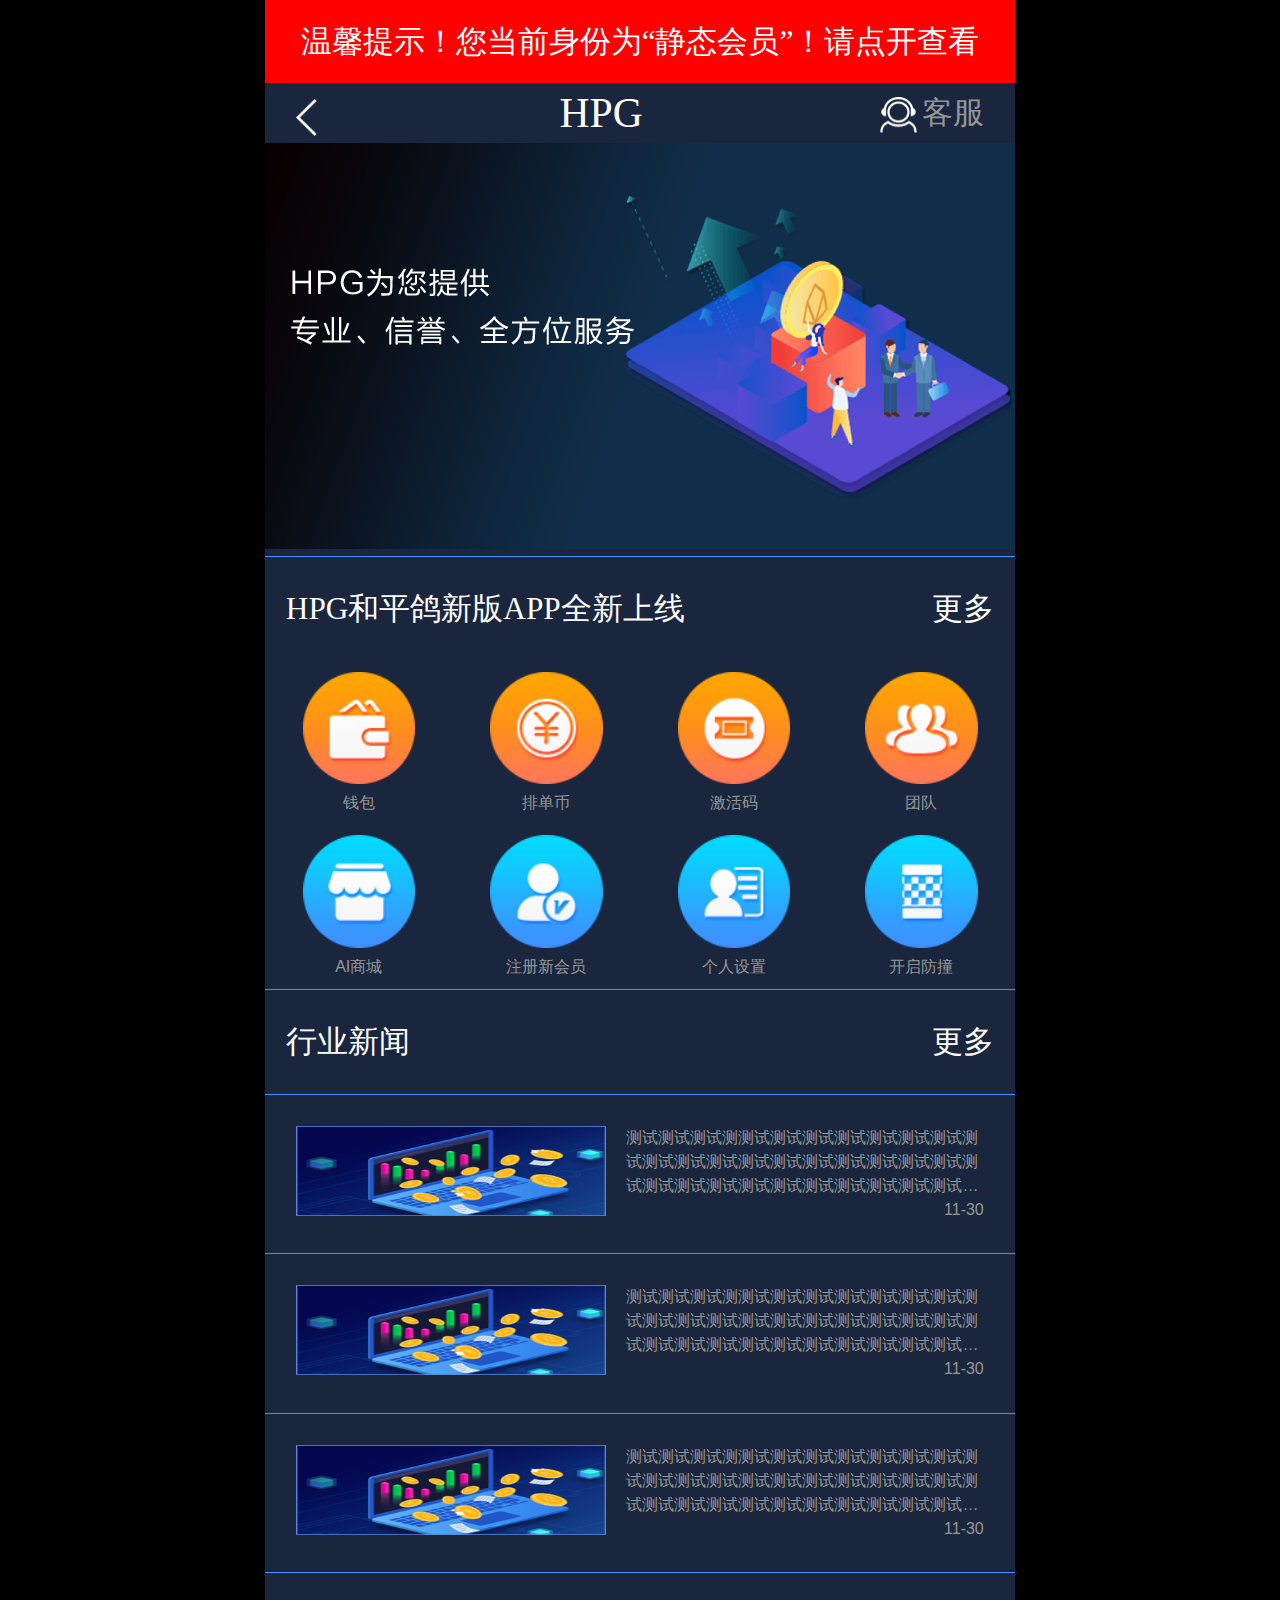
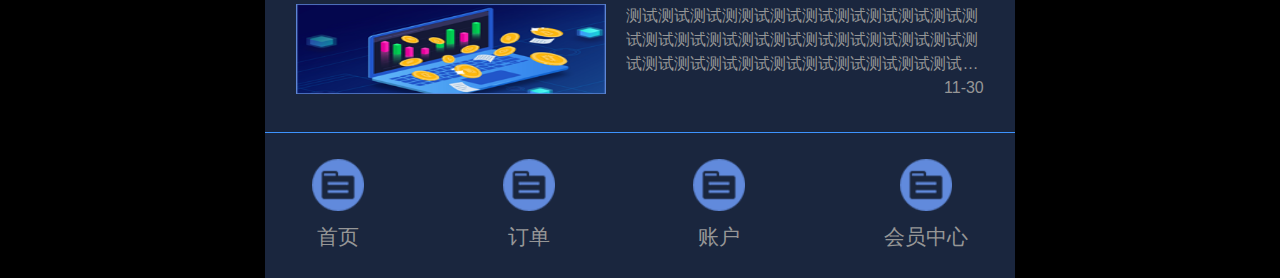
<file: index.html>
<!DOCTYPE html>
<html lang="en">

<head>
    <meta charset="UTF-8">
    <meta name="viewport" content="width=device-width, initial-scale=1.0, maximum-scale=1.0, user-scalable=no;">
    <link rel="stylesheet" href="./css/base.css">
    <link rel="stylesheet" href="./css/index.css">
    <title>首页</title>
</head>

<body>
    <!-- 静态会员提示 -->
    <div class="top-tip text">
        <span>温馨提示！您当前身份为“静态会员”！请点开查看</span>
    </div>
    <!-- 点击静态会员弹出的内容 -->
    <div class="page-header">
        <div class="left back-page" onClick="javascript :history.back(-1);"><img src="./images/back.png" alt=""></div>
        <span>HPG</span>
        <div class="right"><a href="http://111.557908.com/Home/Myuser/kf.html"><img src="./images/server.png" alt="">客服</a></div>
    </div>
    <!-- 	<div class="model model-container">
		<div class="model-body">
			<div class="model-title">
			<span></span>
			<span></span>
			<i class="iconfont">关闭</i>
		</div>
		<div class="model-content">
			<div class="form">
			<div class="form-item">
				<img src="./images/yqr.png" alt="" class="form-icon">
				<input type="text" placeholder="请输入您的邀请人">	
			</div>
			<div class="form-item">
				<img src="./images/agent.png" alt="" class="form-icon">
				<input type="text" placeholder="请输入您的姓名">	
			</div>
			<div class="form-item">
				<img src="./images/count.png" alt="" class="form-icon">
				<input type="text" placeholder="请输入您的登录账号">	
			</div>
			<div class="form-item">
				<img src="./images/pwd.png" alt="" class="form-icon">
				<input type="password" placeholder="请输入6-20位登录密码">	
			</div>
			<div class="form-item">
				<img src="./images/phone.png" alt="" class="form-icon">
				<input type="text" placeholder="请输入您的手机号码">
				<span class="send-msg">发送验证</span>	
			</div>
			<div class="form-item">
				<img src="./images/safe.png" alt="" class="form-icon">
				<input type="text" placeholder="请输入您的验证码">	
			</div>
		</div>
		</div>
		<div class="model-foot"></div>
		</div>
	</div> -->
    <div class="model model-container-bg"></div>
    <div class="model-body" id="tip">
        <div class="model-title">
            <span>温馨提示</span>
           <i class="iconfont close-model">关闭</i>
        </div>
        <div class="model-content">
            <p>自注册之日起，90天没有分享新商家的将成为静态商家，40%的收益进入积分商城；所以在90天内，无论是那一天分享了1个新商家，都可以累计延长30天认证商家身份；如果分享了2个直推商家，都可以累计延长60天认证商家身份；分享了三个直推商家将永久成为认证商家。（简单说：分享一个商家增加至120天不静态，分享两个商家150天不静态，分享够三个永久不静态）。</p>
        </div>
        <div class="model-foot"></div>
    </div>
    <div class="banner">
        <a href="">
            <img src="./images/banner.png" alt="">
        </a>
    </div>
    <div class="panel">
        <div class="header">
            <div class="left">
                <i></i>
                <span>HPG和平鸽新版APP全新上线</span>
            </div>
            <div class="right">
                <span>更多</span>
                <i></i>
            </div>
        </div>
    </div>
    <div class="btn-nav">
        <a class="btn-nav-item" href="./qb.html">
            <img src="./images/btn_1.png" alt="" class="icon">
            <span>钱包</span>
        </a>
        <a class="btn-nav-item" href="">
            <img src="./images/btn_2.png" alt="" class="icon">
            <span>排单币</span>
        </a>
        <a class="btn-nav-item" href="">
            <img src="./images/btn_3.png" alt="" class="icon">
            <span>激活码</span>
        </a>
        <a class="btn-nav-item" href="./team.html">
            <img src="./images/btn_4.png" alt="" class="icon">
            <span>团队</span>
        </a>
    </div>
    <div class="btn-nav">
        <a class="btn-nav-item" href="">
            <img src="./images/btn_5.png" alt="" class="icon">
            <span>AI商城</span>
        </a>
        <a class="btn-nav-item" href="./regist.html">
            <img src="./images/btn_6.png" alt="" class="icon">
            <span>注册新会员</span>
        </a>
        <a class="btn-nav-item" href="./zl2.html">
            <img src="./images/btn_7.png" alt="" class="icon">
            <span>个人设置</span>
        </a>
        <a class="btn-nav-item" href="">
            <img src="./images/btn_8.png" alt="" class="icon">
            <span>开启防撞</span>
        </a>
    </div>
    <div class="panel">
        <div class="header">
            <div class="left">
                <i></i>
                <span>行业新闻</span>
            </div>
            <div class="right">
                <span>更多</span>
                <i></i>
            </div>
        </div>
    </div>
    <div class="news-list">
        <div class="news br-top">
            <a href="#">
                <img src="./images/product.png" alt="">
                <div class="right">
                    <div class="content">测试测试测试测测试测试测试测试测试测试测试测试测试测试测试测试测试测试测试测试测试测试测试测试测试测试测试测试测试测试测试测试测试测试测试测试测试测试测试测试测试测试测试测试测试测试测试测试测试测试测试测试测试测试测试测试测试测试测试测试测试测试测试测试测试测试测试测试测试测试测试测试测试测试测试测试测试测试测试测试测试测试测试测试测试测试测试测试测试测试测试测试测试测试测试测试测试测试测试测试测试测试测试测试试测试测试测试测试测试测试</div>
                    <div class="time">11-30</div>
                </div>
            </a>
        </div>
        <div class="news br-top">
            <a href="#">
                <img src="./images/product.png" alt="">
                <div class="right">
                    <div class="content">测试测试测试测测试测试测试测试测试测试测试测试测试测试测试测试测试测试测试测试测试测试测试测试测试测试测试测试测试测试测试测试测试测试测试测试测试测试测试测试测试测试测试测试测试测试测试测试测试测试测试测试测试测试测试测试测试测试测试测试测试测试测试测试测试测试测试测试测试测试测试测试测试测试测试测试测试测试测试测试测试测试测试测试测试测试测试测试测试测试测试测试测试测试测试测试测试测试测试测试测试测试测试测试试测试测试测试测试测试测试</div>
                    <div class="time">11-30</div>
                </div>
            </a>
        </div>
        <div class="news br-top">
            <a href="#">
                <img src="./images/product.png" alt="">
                <div class="right">
                    <div class="content">测试测试测试测测试测试测试测试测试测试测试测试测试测试测试测试测试测试测试测试测试测试测试测试测试测试测试测试测试测试测试测试测试测试测试测试测试测试测试测试测试测试测试测试测试测试测试测试测试测试测试测试测试测试测试测试测试测试测试测试测试测试测试测试测试测试测试测试测试测试测试测试测试测试测试测试测试测试测试测试测试测试测试测试测试测试测试测试测试测试测试测试测试测试测试测试测试测试测试测试测试测试测试测试试测试测试测试测试测试测试</div>
                    <div class="time">11-30</div>
                </div>
            </a>
        </div>
        <div class="news br-top">
            <a href="#">
                <img src="./images/product.png" alt="">
                <div class="right">
                    <div class="content">测试测试测试测测试测试测试测试测试测试测试测试测试测试测试测试测试测试测试测试测试测试测试测试测试测试测试测试测试测试测试测试测试测试测试测试测试测试测试测试测试测试测试测试测试测试测试测试测试测试测试测试测试测试测试测试测试测试测试测试测试测试测试测试测试测试测试测试测试测试测试测试测试测试测试测试测试测试测试测试测试测试测试测试测试测试测试测试测试测试测试测试测试测试测试测试测试测试测试测试测试测试测试测试试测试测试测试测试测试测试</div>
                    <div class="time">11-30</div>
                </div>
            </a>
        </div>
    </div>
    <div class="navigation-tab">
        <a class="navigation-tab-item" href="./index.html">
            <img src="./images/order_1.png" alt="" class="icon">
            <span>首页</span>
        </a>
        <a class="navigation-tab-item" href="./order.html">
            <img src="./images/order_1.png" alt="" class="icon">
            <span>订单</span>
        </a>
        <a class="navigation-tab-item" href="./account.html">
            <img src="./images/order_1.png" alt="" class="icon">
            <span>账户</span>
        </a>
        <a class="navigation-tab-item" href="./qb.html">
            <img src="./images/order_1.png" alt="" class="icon">
            <span>会员中心</span>
        </a>
    </div>
    <!-- pc端网站转成手机端 http://www.thinkphp.cn/extend/499.html-->
</body>
<script src="./js/jquery.min.js"></script>
<script src="./js/rem.js"></script>
<!-- <script src="./js/redirect.js"></script> -->
<script src="./js/base.js"></script>

</html>
</file>
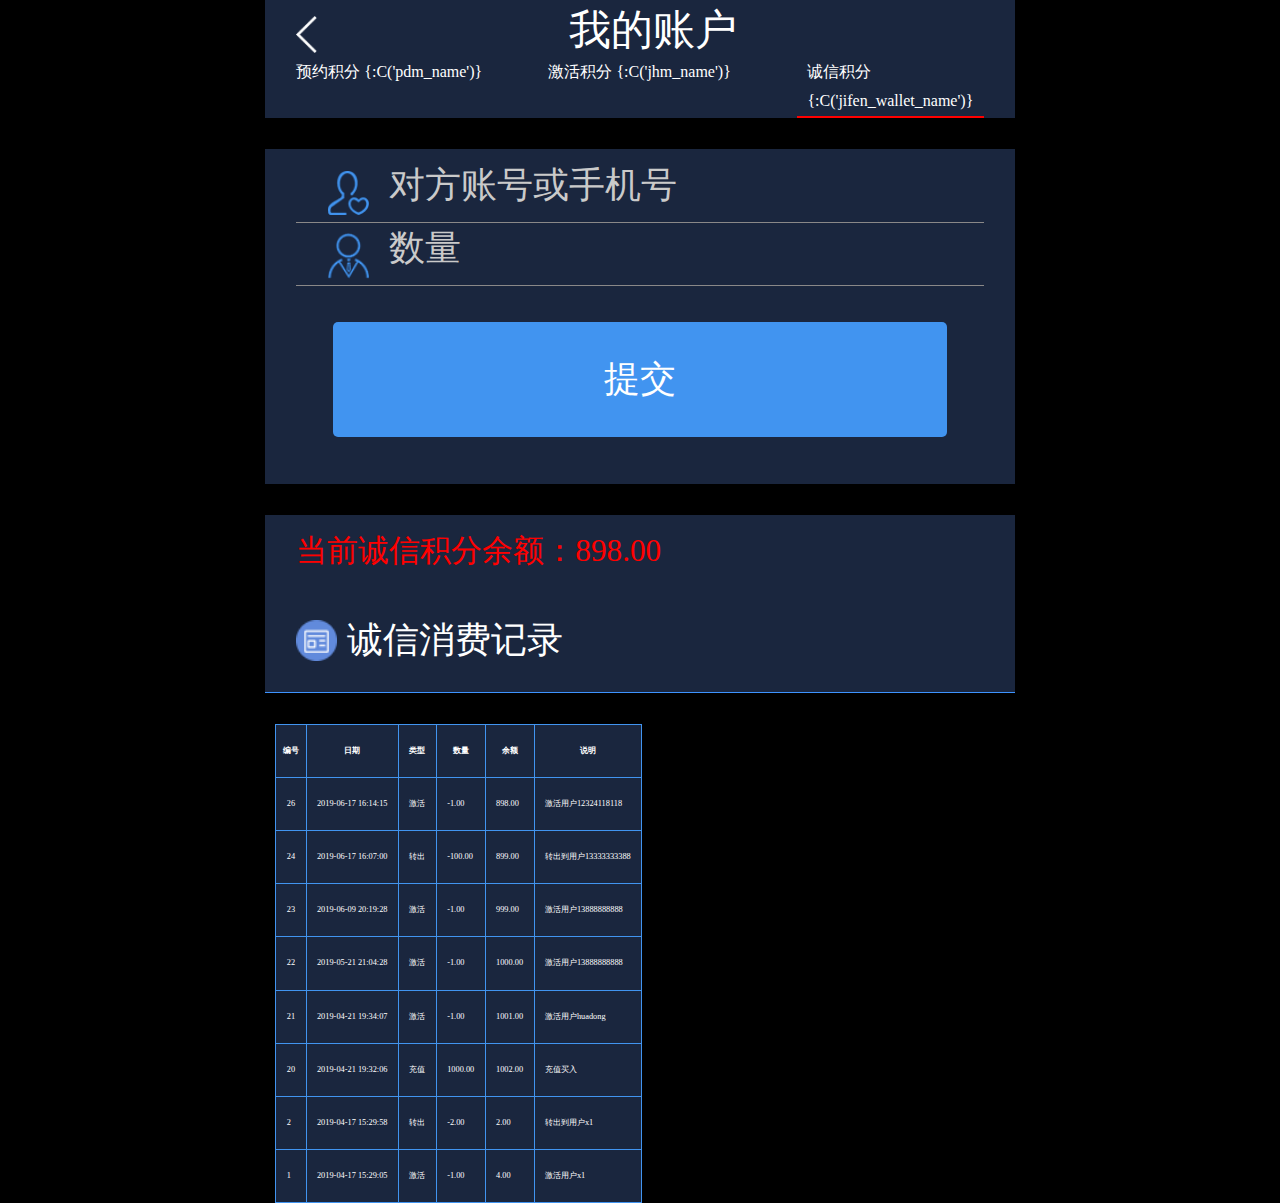
<file: account.html>
<!DOCTYPE html>
<html lang="en">

<head>
    <meta charset="UTF-8">
    <title>订单</title>
    <link rel="stylesheet" href="./css/base.css">
    <meta name="viewport" content="width=device-width,initial-scale=1,maximum-scale=1.0,user-scalable=no,viewport-fit=cover">
</head>

<body style="font-size: 16px;">
    <div class="page-header">
        <div class="left back-page" onclick="javascript :history.back(-1);"><img src="./images/back.png" alt=""></div>
        <span>我的账户</span>
    </div>
    <div class="page-tab">
        <div class="item">
            <span>预约积分</span>
            <span>{:C('pdm_name')}</span>
        </div>
        <div class="item">
            <span>激活积分</span>
            <span>{:C('jhm_name')}</span>
        </div>
        <div class="item active">
            <span>诚信积分</span>
            <span>{:C('jifen_wallet_name')}</span>
        </div>
    </div>
    <div class="page-list">
        <div class="page-item">
            <div class="form">
                <div class="form-item">
                    <img src="./images/yqr.png" alt="" class="form-icon">
                    <input type="text" placeholder="对方账号或手机号">
                </div>
                <div class="form-item">
                    <img src="./images/agent.png" alt="" class="form-icon">
                    <input type="text" placeholder="数量">
                </div>
                <div class="block-button">提交</div>
            </div>
            <div class="page-info">
                <div class="page-tab-title">当前预约积分余额：898.00</div>
                <div class="panel-title">
                    <div class="left">
                        <i class="icon recommend"></i>
                        <span>预约积分消费记录</span>
                    </div>
                </div>
            </div>
            <table class="table">
                <tbody>
                    <tr>
                        <th>编号</th>
                        <th>日期</th>
                        <th>类型</th>
                        <th>数量</th>
                        <th>余额</th>
                        <th>说明</th>
                    </tr>
                    <tr>
                        <td>26</td>
                        <td>2019-06-17 16:14:15</td>
                        <td>
                            激活 </td>
                        <td>-1.00</td>
                        <td>898.00</td>
                        <td>激活用户12324118118</td>
                    </tr>
                    <tr>
                        <td>24</td>
                        <td>2019-06-17 16:07:00</td>
                        <td>
                            转出 </td>
                        <td>-100.00</td>
                        <td>899.00</td>
                        <td>转出到用户13333333388</td>
                    </tr>
                    <tr>
                        <td>23</td>
                        <td>2019-06-09 20:19:28</td>
                        <td>
                            激活 </td>
                        <td>-1.00</td>
                        <td>999.00</td>
                        <td>激活用户13888888888</td>
                    </tr>
                    <tr>
                        <td>22</td>
                        <td>2019-05-21 21:04:28</td>
                        <td>
                            激活 </td>
                        <td>-1.00</td>
                        <td>1000.00</td>
                        <td>激活用户13888888888</td>
                    </tr>
                    <tr>
                        <td>21</td>
                        <td>2019-04-21 19:34:07</td>
                        <td>
                            激活 </td>
                        <td>-1.00</td>
                        <td>1001.00</td>
                        <td>激活用户huadong</td>
                    </tr>
                    <tr>
                        <td>20</td>
                        <td>2019-04-21 19:32:06</td>
                        <td>
                            充值 </td>
                        <td>1000.00</td>
                        <td>1002.00</td>
                        <td>充值买入</td>
                    </tr>
                    <tr>
                        <td>2</td>
                        <td>2019-04-17 15:29:58</td>
                        <td>
                            转出 </td>
                        <td>-2.00</td>
                        <td>2.00</td>
                        <td>转出到用户x1</td>
                    </tr>
                    <tr>
                        <td>1</td>
                        <td>2019-04-17 15:29:05</td>
                        <td>
                            激活 </td>
                        <td>-1.00</td>
                        <td>4.00</td>
                        <td>激活用户x1</td>
                    </tr>
                </tbody>
            </table>
        </div>
        <div class="page-item">
            <div class="form">
                <div class="form-item">
                    <img src="./images/yqr.png" alt="" class="form-icon">
                    <input type="text" placeholder="对方账号或手机号">
                </div>
                <div class="form-item">
                    <img src="./images/agent.png" alt="" class="form-icon">
                    <input type="text" placeholder="数量">
                </div>
                <div class="block-button">提交</div>
            </div>
            <div class="page-info">
                <div class="page-tab-title">当前激活积分余额：898.00</div>
                <div class="panel-title">
                    <div class="left">
                        <i class="icon recommend"></i>
                        <span>激活积分消费记录</span>
                    </div>
                </div>
            </div>
            <table class="table">
                <tbody>
                    <tr>
                        <th>编号</th>
                        <th>日期</th>
                        <th>类型</th>
                        <th>数量</th>
                        <th>余额</th>
                        <th>说明</th>
                    </tr>
                    <tr>
                        <td>26</td>
                        <td>2019-06-17 16:14:15</td>
                        <td>
                            激活 </td>
                        <td>-1.00</td>
                        <td>898.00</td>
                        <td>激活用户12324118118</td>
                    </tr>
                    <tr>
                        <td>24</td>
                        <td>2019-06-17 16:07:00</td>
                        <td>
                            转出 </td>
                        <td>-100.00</td>
                        <td>899.00</td>
                        <td>转出到用户13333333388</td>
                    </tr>
                    <tr>
                        <td>23</td>
                        <td>2019-06-09 20:19:28</td>
                        <td>
                            激活 </td>
                        <td>-1.00</td>
                        <td>999.00</td>
                        <td>激活用户13888888888</td>
                    </tr>
                    <tr>
                        <td>22</td>
                        <td>2019-05-21 21:04:28</td>
                        <td>
                            激活 </td>
                        <td>-1.00</td>
                        <td>1000.00</td>
                        <td>激活用户13888888888</td>
                    </tr>
                    <tr>
                        <td>21</td>
                        <td>2019-04-21 19:34:07</td>
                        <td>
                            激活 </td>
                        <td>-1.00</td>
                        <td>1001.00</td>
                        <td>激活用户huadong</td>
                    </tr>
                    <tr>
                        <td>20</td>
                        <td>2019-04-21 19:32:06</td>
                        <td>
                            充值 </td>
                        <td>1000.00</td>
                        <td>1002.00</td>
                        <td>充值买入</td>
                    </tr>
                    <tr>
                        <td>2</td>
                        <td>2019-04-17 15:29:58</td>
                        <td>
                            转出 </td>
                        <td>-2.00</td>
                        <td>2.00</td>
                        <td>转出到用户x1</td>
                    </tr>
                    <tr>
                        <td>1</td>
                        <td>2019-04-17 15:29:05</td>
                        <td>
                            激活 </td>
                        <td>-1.00</td>
                        <td>4.00</td>
                        <td>激活用户x1</td>
                    </tr>
                </tbody>
            </table>
        </div>
        <div class="page-item active">
            <div class="form">
                <div class="form-item">
                    <img src="./images/yqr.png" alt="" class="form-icon">
                    <input type="text" placeholder="对方账号或手机号">
                </div>
                <div class="form-item">
                    <img src="./images/agent.png" alt="" class="form-icon">
                    <input type="text" placeholder="数量">
                </div>
                <div class="block-button">提交</div>
            </div>
            <div class="page-info">
                <div class="page-tab-title">当前诚信积分余额：898.00</div>
                <div class="panel-title">
                    <div class="left">
                        <i class="icon recommend"></i>
                        <span>诚信消费记录</span>
                    </div>
                </div>
            </div>
            <table class="table">
                <tbody>
                    <tr>
                        <th>编号</th>
                        <th>日期</th>
                        <th>类型</th>
                        <th>数量</th>
                        <th>余额</th>
                        <th>说明</th>
                    </tr>
                    <tr>
                        <td>26</td>
                        <td>2019-06-17 16:14:15</td>
                        <td>
                            激活 </td>
                        <td>-1.00</td>
                        <td>898.00</td>
                        <td>激活用户12324118118</td>
                    </tr>
                    <tr>
                        <td>24</td>
                        <td>2019-06-17 16:07:00</td>
                        <td>
                            转出 </td>
                        <td>-100.00</td>
                        <td>899.00</td>
                        <td>转出到用户13333333388</td>
                    </tr>
                    <tr>
                        <td>23</td>
                        <td>2019-06-09 20:19:28</td>
                        <td>
                            激活 </td>
                        <td>-1.00</td>
                        <td>999.00</td>
                        <td>激活用户13888888888</td>
                    </tr>
                    <tr>
                        <td>22</td>
                        <td>2019-05-21 21:04:28</td>
                        <td>
                            激活 </td>
                        <td>-1.00</td>
                        <td>1000.00</td>
                        <td>激活用户13888888888</td>
                    </tr>
                    <tr>
                        <td>21</td>
                        <td>2019-04-21 19:34:07</td>
                        <td>
                            激活 </td>
                        <td>-1.00</td>
                        <td>1001.00</td>
                        <td>激活用户huadong</td>
                    </tr>
                    <tr>
                        <td>20</td>
                        <td>2019-04-21 19:32:06</td>
                        <td>
                            充值 </td>
                        <td>1000.00</td>
                        <td>1002.00</td>
                        <td>充值买入</td>
                    </tr>
                    <tr>
                        <td>2</td>
                        <td>2019-04-17 15:29:58</td>
                        <td>
                            转出 </td>
                        <td>-2.00</td>
                        <td>2.00</td>
                        <td>转出到用户x1</td>
                    </tr>
                    <tr>
                        <td>1</td>
                        <td>2019-04-17 15:29:05</td>
                        <td>
                            激活 </td>
                        <td>-1.00</td>
                        <td>4.00</td>
                        <td>激活用户x1</td>
                    </tr>
                </tbody>
            </table>
        </div>
    </div>
    <script src="./js/jquery.min.js"></script>
    <script src="./js/base.js"></script>
    <script src="./js/rem.js"></script>
</body>

</html>
</file>
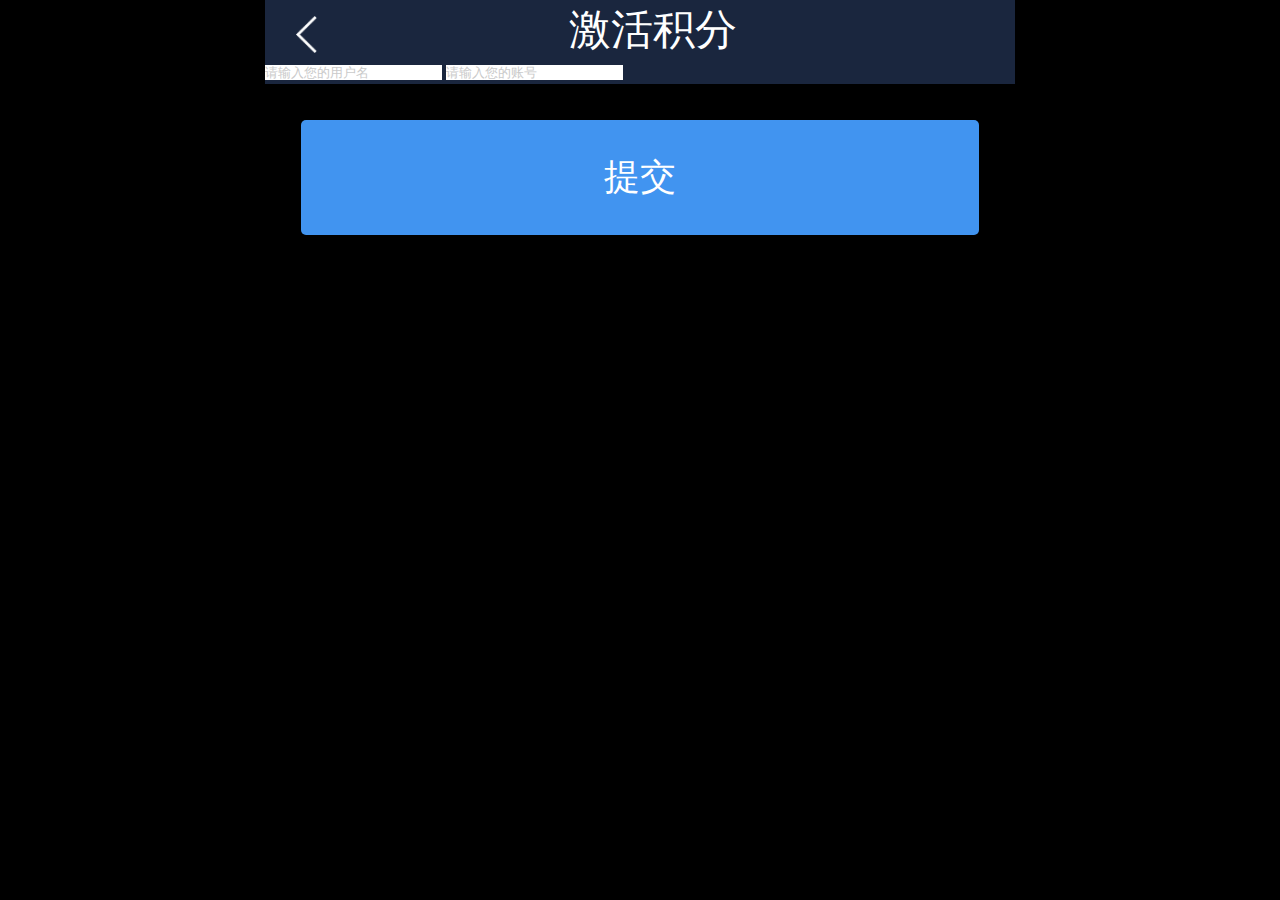
<file: active.html>
<!DOCTYPE html>
<html lang="en">
<head>
	<meta charset="UTF-8">
	<title>激活积分</title>
	<link rel="stylesheet" href="./css/base.css">
</head>
<body>
	<div class="page-header">
		<div class="left back-page" onClick="javascript :history.back(-1);"><img src="./images/back.png" alt=""></div>
		<span>激活积分</span>
	</div>
	<div class="active from">
		<input type="text" placeholder="请输入您的用户名">
		<input type="text" placeholder="请输入您的账号">
	</div>
	<div class="block-button">提交</div>
	<script src="./js/rem.js"></script>
</body>
</html>
</file>
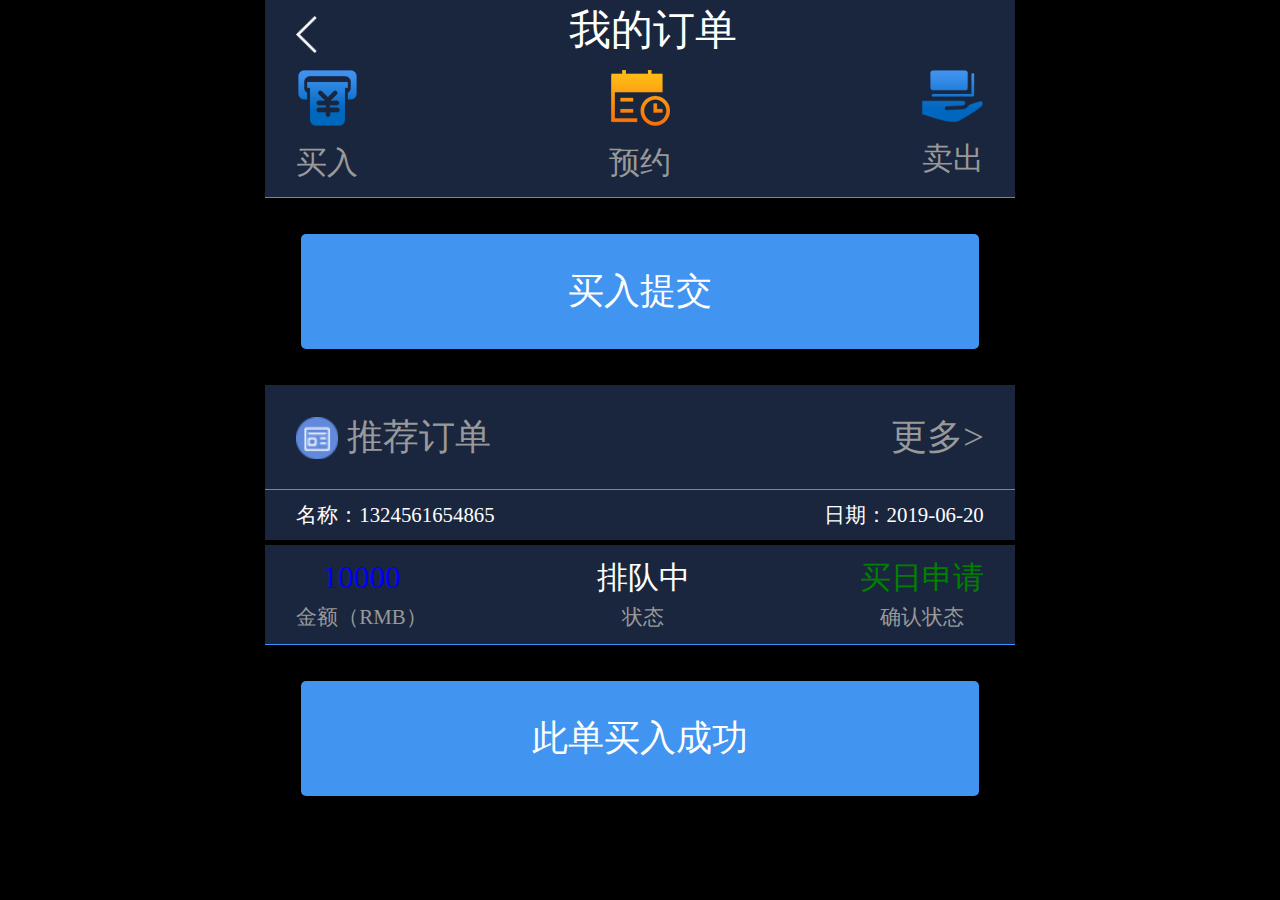
<file: order.html>
<!DOCTYPE html>
<html lang="en">

<head>
    <meta charset="UTF-8">
    <title>订单</title>
    <link rel="stylesheet" href="./css/base.css">
</head>

<body>
    <div class="page-header">
        <div class="left back-page" onClick="javascript :history.back(-1);"><img src="./images/back.png" alt=""></div>
        <span>我的订单</span>
    </div>
    <div class="button-tab">
        <div class="item buy">
            <img src="./images/btn_10.png" alt="">
            <p>买入</p>
        </div>
        <div class="item subscribe">
            <img src="./images/btn_11.png" alt="">
            <p>预约</p>
        </div>
        <div class="item sell">
            <img src="./images/btn_12.png" alt="">
            <p>卖出</p>
        </div>
    </div>
    <div class="block-button">买入提交</div>
    <!-- 买入订单展开 -->
    <div class="model model-container-bg"></div>
     <div class="model-body" id="buy-order">
        <div class="model-title">
            <span>买入红酒</span>
            <i class="iconfont close-model" class="">关闭</i>
        </div>
        <div class="model-content">
            <div class="order-content">
                <div class="options goods">
                    <input type="number" id="buyin_num" placeholder="金额"><span class="wine"></span>X<span class="winnum">0</span>
                    <img class="goods-img" src="./images/spread_link.png" alt="">
                </div>
                <div class="des">
                    <p>金额必须是1000的整数倍</p>
                    <p>您当前的排单下限是 5000 元，上限是 5000元。</p>
                    <p>排单每1000元消耗1个手续费，您当前拥有手续费数量：85.00。</p>
                </div>
            </div>
            <div class="model-foot">
                <div class="inline-button">提交</div>
                <div class="inline-button">取消</div>
            </div>
        </div>
    </div>
            </div>
        </div>
    </div>
    <!-- 预约订单展开 -->
    <div class="model-body" id="subscribe-order">
        <div class="model-title">
            <span>温馨提示</span>
            <i class="iconfont close-model">关闭</i>
        </div>
        <div class="model-content">
            <div class="order-status">
                <span>是否开启自动预约排单：</span>
                <input type="text">
            </div>
            <p>开启后每隔指定天数系统会自动为您排单，请确保账户中的手续费充足。</p>
            <div class="order-options">
                <select name="" id="">
                    <option value="5">5天一单</option>
                    <option value="6">6天一单</option>
                    <option value="7">7天一单</opion>
                </select>
                <input type="text">
                <div class="btn-inline">修改</div>
                
            </div>
            <div class="simple-table">
                    <div class="table-header">
                        <div>预约日期</div>
                        <div>预约金额</div>
                        <div>状态</div>
                    </div>
                    <div class="table-line">
                        <div>2019-06-10</div>
                        <div>5000</div>
                        <div>已成功挂单</div>
                    </div>
                    <div class="table-line">
                        <div>2019-06-10</div>
                        <div>5000</div>
                        <div>等待执行</div>
                    </div>
                    <div class="table-line">
                        <div>2019-06-10</div>
                        <div>5000</div>
                        <div>等待执行</div>
                    </div>
                </div>
        </div>
        <div class="model-foot">
            <div class="inline-button">关闭</div>
        </div>
    </div>
    <!-- 卖出订单展开 -->
    <div class="model-body" id="sell-order">
        <div class="model-title">
            <span>卖出红酒</span>
            <i class="iconfont close-model">关闭</i>
        </div>
        <div class="model-content">
            <p>银行卡：</p>
            <select name="bankcard" id="bankcard">
                <option name="bankcard" value="12324334343433433">北京银行(12324334343433433)</option>
            </select>
            <p>提现账户：</p>
            <select name="selltype" id="selltype">
                <option name="selltype" value="0">本息账户</option>
                <option name="selltype" value="1">奖励账户</option>
            </select>
            <input type="text" placeholder="最多可提现金额878510.00元">
        </div>
        <div class="model-foot">
            <div class="inline-button">提交</div>
            <div class="inline-button">取消</div>
        </div>
    </div>
    <div class="panel-title">
        <div class="left">
            <i class="icon recommend"></i>
            <span>推荐订单</span>
        </div>
        <div class="right">
            <span>更多></span>
        </div>
    </div>
    <div class="info-card">
        <div class="info-line small">
            <span class="left">名称：1324561654865</span>
            <span class="left">日期：2019-06-20</span>
        </div>
    </div>
    <div class="button-tab text">
        <div class="item">
            <p class="p1">10000</p>
            <p class="small">金额（RMB）</p>
        </div>
        <div class="item">
            <p class="p2">排队中</p>
            <p class="small">状态</p>
        </div>
        <div class="item">
            <p class="p3">买日申请</p>
            <p class="small">确认状态</p>
        </div>
    </div>
    <div class="block-button">此单买入成功</div>
    <script src="./js/jquery.min.js"></script>
    <script src="./js/rem.js"></script>
    <script src="./js/base.js"></script>
</body>

</html>
</file>
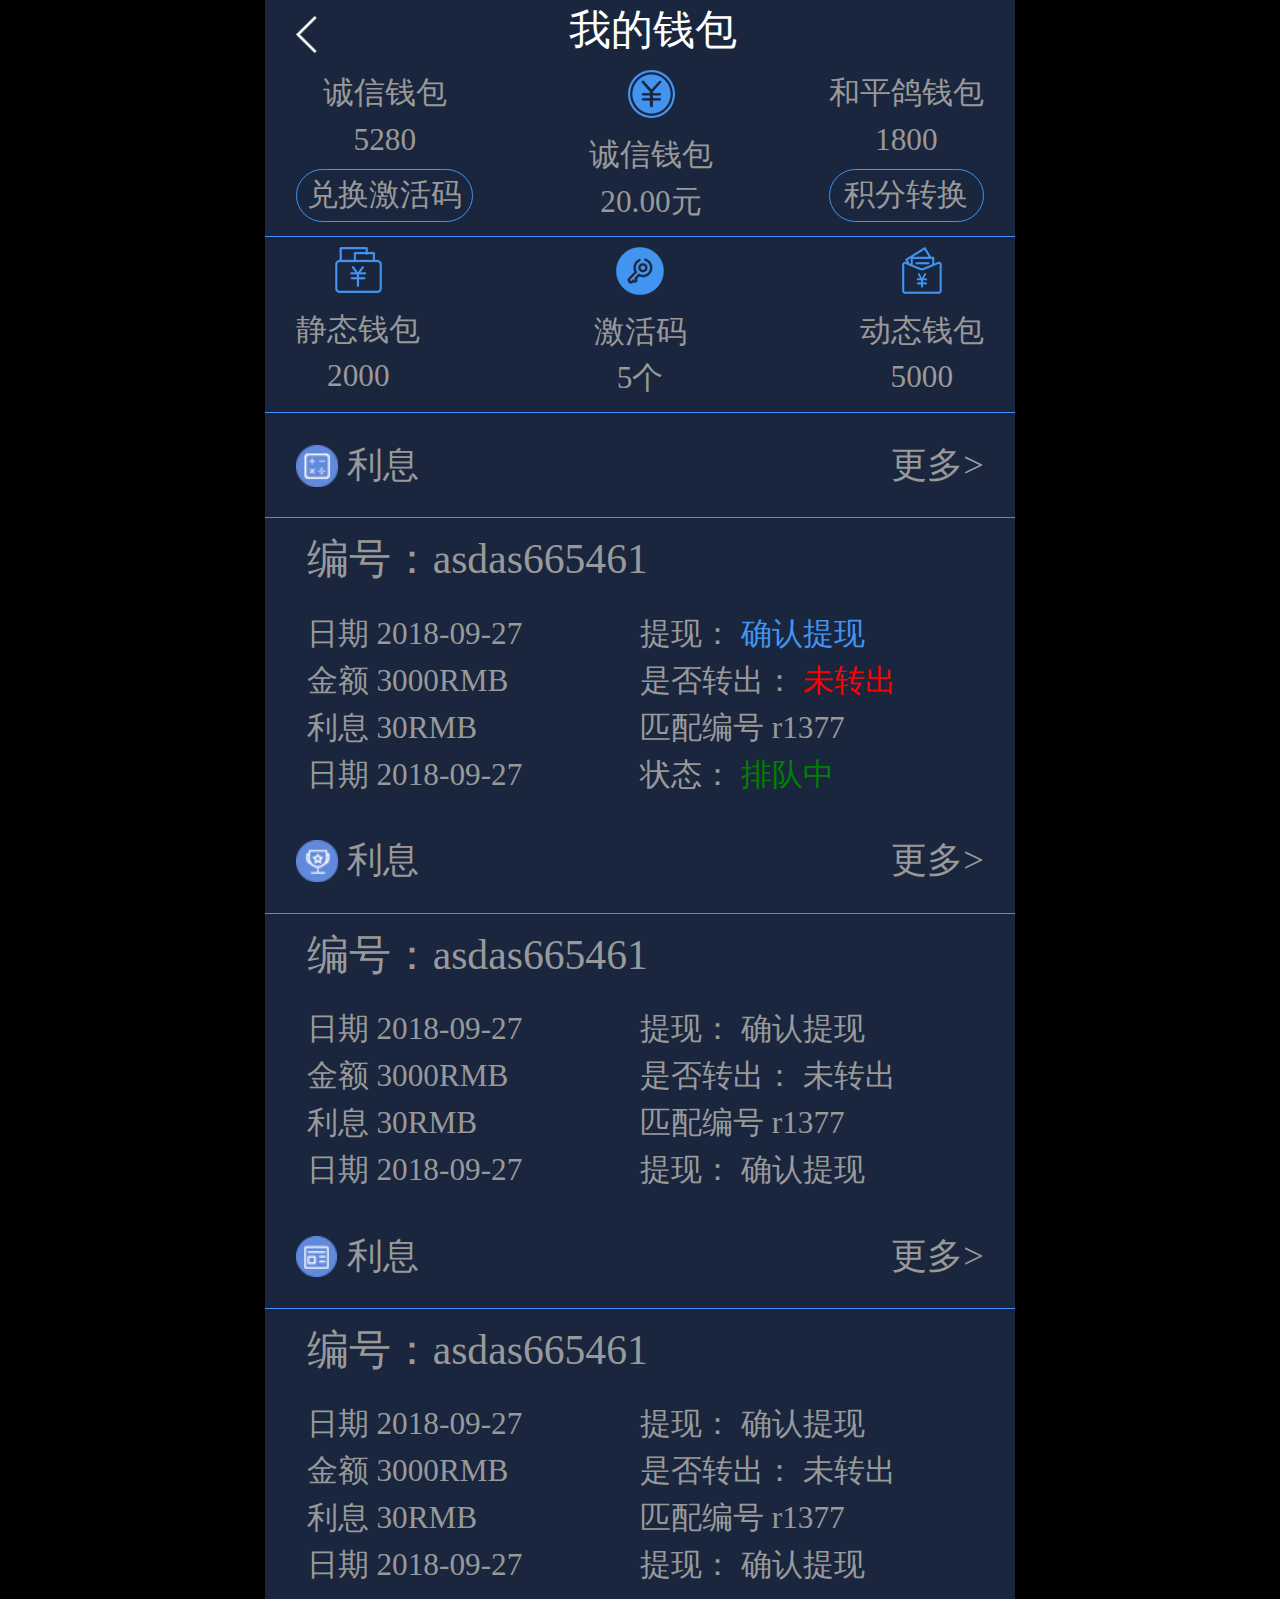
<file: qb.html>
<!DOCTYPE html>
<html lang="en">
<head>
	<meta charset="UTF-8">
	<title>钱包</title>
	<link rel="stylesheet" href="./css/base.css">
</head>
<body>
	<div class="page-header">
		<div class="left back-page" onClick="javascript :history.back(-1);"><img src="./images/back.png" alt=""></div>
		<span>我的钱包</span>
	</div>
	<div class="button-tab">
		<div class="item">
			<p>诚信钱包</p>
			<p>5280</p>
			<div class="border-button">兑换激活码</div>
		</div>
		<div class="item">
			<img src="./images/money.png" alt="">
			<p>诚信钱包</p>
			<p>20.00元</p>
		</div>
		<div class="item">
			<p>和平鸽钱包</p>
			<p>1800</p>
			<div class="border-button">积分转换</div>
		</div>
	</div>
	<div class="button-tab">
		<div class="item">
			<img src="./images/package_2.png" alt="">
			<p>静态钱包</p>
			<p>2000</p>
		</div>
		<div class="item">
			<img src="./images/key.png" alt="">
			<p>激活码</p>
			<p>5个</p>
		</div>
		<div class="item">
			<img src="./images/package.png" alt="">
			<p>动态钱包</p>
			<p>5000</p>
		</div>
	</div>
	<div class="panel">
		<div class="panel-title">
			<div class="left">
				<i class="icon interest"></i>
				<span>利息</span>
			</div>
			<div class="right">
				<span>更多></span>
			</div>
		</div>
		<div class="panel-body">
			<div class="panel-body-title">编号：asdas665461</div>
			<div class="panel-inner">
				<div class="panel-inner-l">
					<span>日期</span>
					<span class="panel-span-r">2018-09-27</span>
				</div>
				<div class="panel-inner-r">
					<span>提现：</span>
					<span class="panel-span-r txt-blue">确认提现</span>
				</div>
			</div>
			<div class="panel-inner">
				<div class="panel-inner-l">
					<span>金额</span>
					<span class="panel-span-r">3000RMB</span>
				</div>
				<div class="panel-inner-r">
					<span>是否转出：</span>
					<span class="panel-span-r txt-red">未转出</span>
				</div>
			</div>
			<div class="panel-inner">
				<div class="panel-inner-l">
					<span>利息</span>
					<span class="panel-span-r">30RMB</span>
				</div>
				<div class="panel-inner-r">
					<span>匹配编号</span>
					<span class="panel-span-r">r1377</span>
				</div>
			</div>
			<div class="panel-inner">
				<div class="panel-inner-l">
					<span>日期</span>
					<span class="panel-span-r">2018-09-27</span>
				</div>
				<div class="panel-inner-r">
					<span>状态：</span>
					<span class="panel-span-r txt-green">排队中</span>
				</div>
			</div>
		</div>
	</div>

	<div class="panel">
		<div class="panel-title">
			<div class="left">
				<i class="icon reward"></i>
				<span>利息</span>
			</div>
			<div class="right">
				<span>更多></span>
			</div>
		</div>
		<div class="panel-body">
			<div class="panel-body-title">编号：asdas665461</div>
			<div class="panel-inner">
				<div class="panel-inner-l">
					<span>日期</span>
					<span class="panel-span-r">2018-09-27</span>
				</div>
				<div class="panel-inner-r">
					<span>提现：</span>
					<span class="panel-span-r">确认提现</span>
				</div>
			</div>
			<div class="panel-inner">
				<div class="panel-inner-l">
					<span>金额</span>
					<span class="panel-span-r">3000RMB</span>
				</div>
				<div class="panel-inner-r">
					<span>是否转出：</span>
					<span class="panel-span-r">未转出</span>
				</div>
			</div>
			<div class="panel-inner">
				<div class="panel-inner-l">
					<span>利息</span>
					<span class="panel-span-r">30RMB</span>
				</div>
				<div class="panel-inner-r">
					<span>匹配编号</span>
					<span class="panel-span-r">r1377</span>
				</div>
			</div>
			<div class="panel-inner">
				<div class="panel-inner-l">
					<span>日期</span>
					<span class="panel-span-r">2018-09-27</span>
				</div>
				<div class="panel-inner-r">
					<span>提现：</span>
					<span class="panel-span-r">确认提现</span>
				</div>
			</div>
		</div>
	</div>

	<div class="panel">
		<div class="panel-title">
			<div class="left">
				<i class="icon recommend"></i>
				<span>利息</span>
			</div>
			<div class="right">
				<span>更多></span>
			</div>
		</div>
		<div class="panel-body">
			<div class="panel-body-title">编号：asdas665461</div>
			<div class="panel-inner">
				<div class="panel-inner-l">
					<span>日期</span>
					<span class="panel-span-r">2018-09-27</span>
				</div>
				<div class="panel-inner-r">
					<span>提现：</span>
					<span class="panel-span-r">确认提现</span>
				</div>
			</div>
			<div class="panel-inner">
				<div class="panel-inner-l">
					<span>金额</span>
					<span class="panel-span-r">3000RMB</span>
				</div>
				<div class="panel-inner-r">
					<span>是否转出：</span>
					<span class="panel-span-r">未转出</span>
				</div>
			</div>
			<div class="panel-inner">
				<div class="panel-inner-l">
					<span>利息</span>
					<span class="panel-span-r">30RMB</span>
				</div>
				<div class="panel-inner-r">
					<span>匹配编号</span>
					<span class="panel-span-r">r1377</span>
				</div>
			</div>
			<div class="panel-inner">
				<div class="panel-inner-l">
					<span>日期</span>
					<span class="panel-span-r">2018-09-27</span>
				</div>
				<div class="panel-inner-r">
					<span>提现：</span>
					<span class="panel-span-r">确认提现</span>
				</div>
			</div>
		</div>
	</div>
	<script src="./js/rem.js"></script>
</body>
</html>
</file>
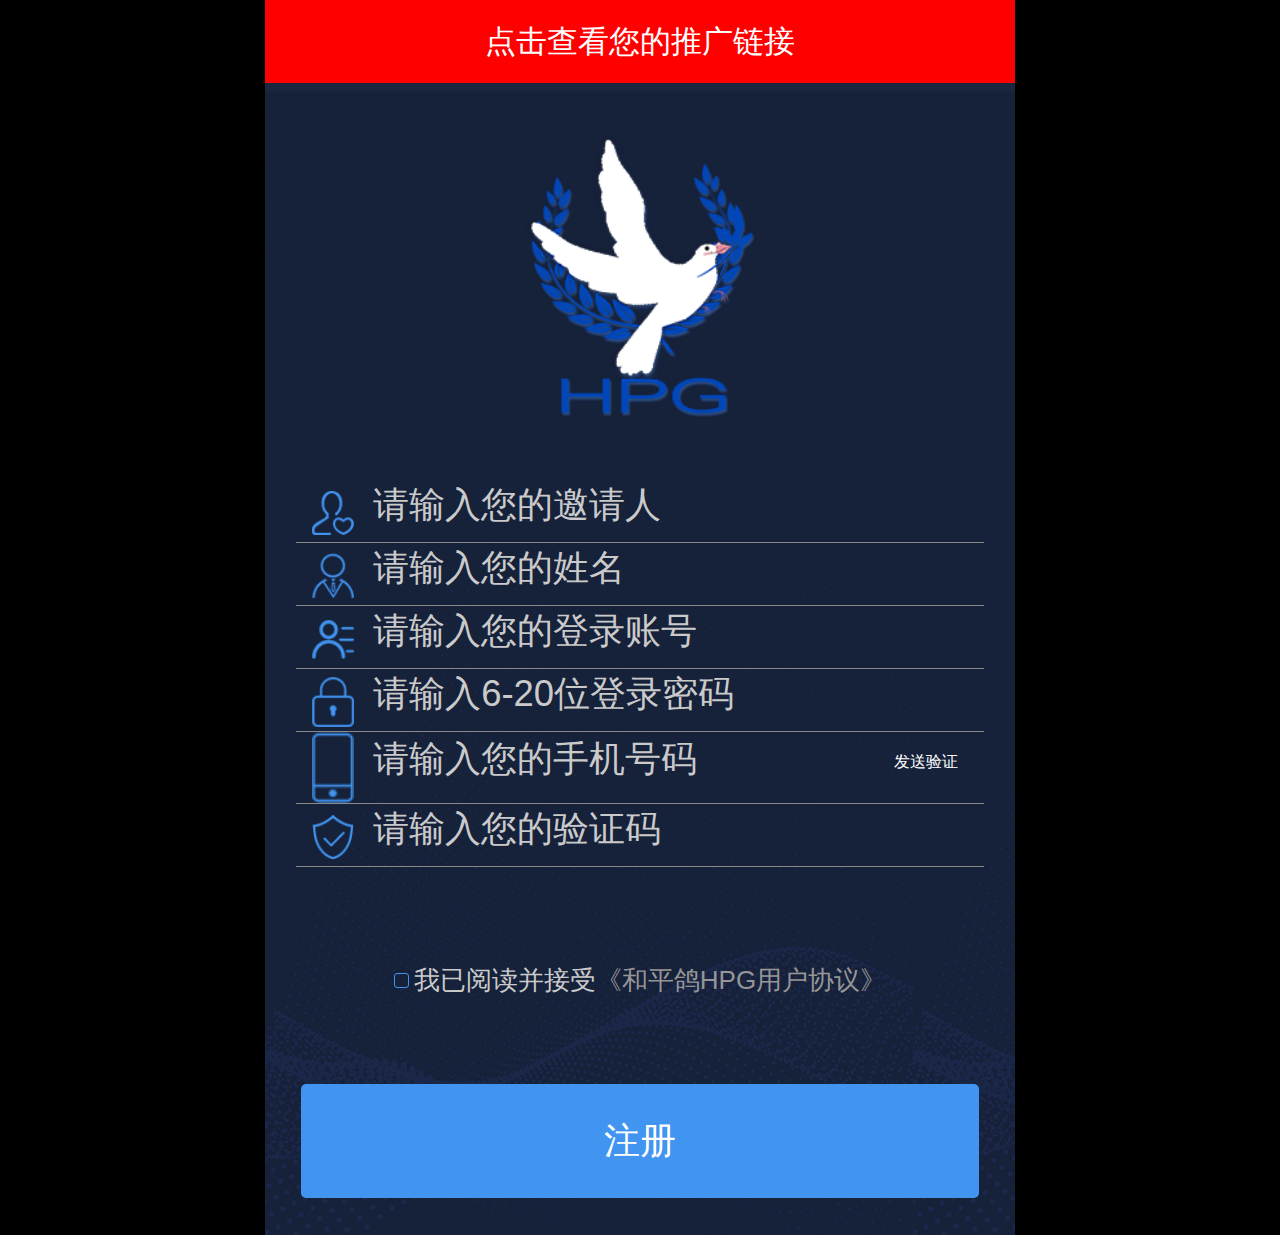
<file: regist.html>
<!DOCTYPE html>
<html lang="en">
<head>
	<meta charset="UTF-8">
	<meta name="viewport" content="width=device-width, initial-scale=1.0, maximum-scale=1.0, user-scalable=no;">
	<link rel="stylesheet" href="./css/base.css">
	<link rel="stylesheet" href="./css/index.css">
	<title>注册</title>
</head>
<body>
	<!-- 添加一个推广二维码 -->
	<div class="top-tip spread_link">
		<span>点击查看您的推广链接</span>
	</div>
	<!-- 添加弹窗 -->
	<div class="model model-container-bg"></div>
    <div class="model-body" id="spread-link">
        <div class="model-content">
           <img class="spread-link-img" src="./images/spread_link.png" alt="">
        </div>
    </div>
	<div class="main register">
		<img src="./images/logo.png" alt="" class="logo">
		<div class="form">
			<div class="form-item">
				<img src="./images/yqr.png" alt="" class="form-icon">
				<input type="text" placeholder="请输入您的邀请人">	
			</div>
			<div class="form-item">
				<img src="./images/agent.png" alt="" class="form-icon">
				<input type="text" placeholder="请输入您的姓名">	
			</div>
			<div class="form-item">
				<img src="./images/count.png" alt="" class="form-icon">
				<input type="text" placeholder="请输入您的登录账号">	
			</div>
			<div class="form-item">
				<img src="./images/pwd.png" alt="" class="form-icon">
				<input type="password" placeholder="请输入6-20位登录密码">	
			</div>
			<div class="form-item">
				<img src="./images/phone.png" alt="" class="form-icon">
				<input type="text" placeholder="请输入您的手机号码">
				<span class="send-msg">发送验证</span>	
			</div>
			<div class="form-item">
				<img src="./images/safe.png" alt="" class="form-icon">
				<input type="text" placeholder="请输入您的验证码">	
			</div>
		</div>
		<div class="agreement">
			<p><label><input type="checkbox" />我已阅读并接受  <a href="">《和平鸽HPG用户协议》</a></label></p>
		</div>
		<div class="block-button">注册</div>
	</div>
	<script src="./js/jquery.min.js"></script>
<script src="./js/rem.js"></script>
<script src="./js/base.js"></script>
</body>
</html>
</file>
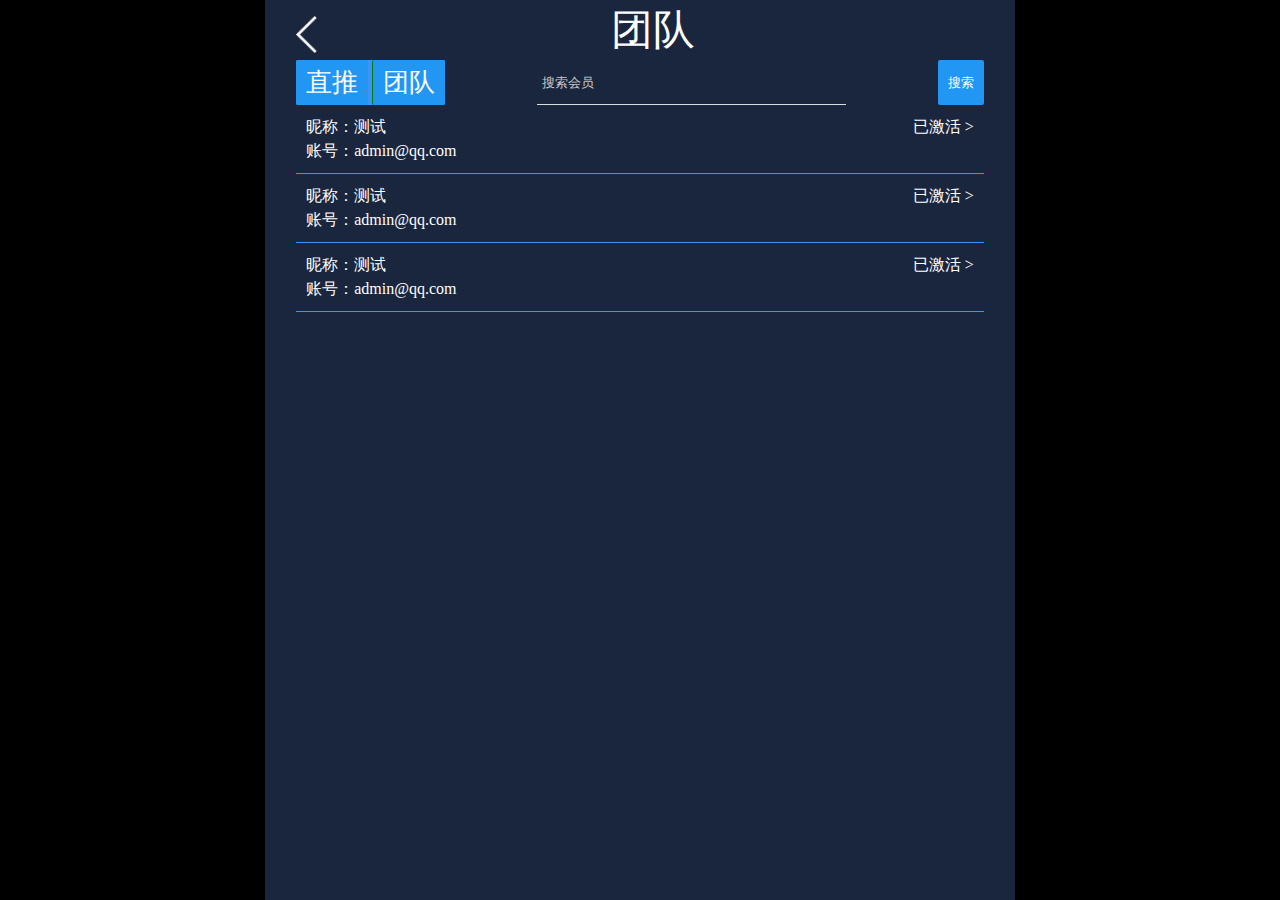
<file: team.html>
<!DOCTYPE html>
<html lang="en">

<head>
    <meta charset="UTF-8">
    <title>团队</title>
    <link rel="stylesheet" href="./css/base.css">
</head>

<body>
    <div class="container">
         <div class="page-header">
        <div class="left back-page" onClick="javascript :history.back(-1);"><img src="./images/back.png" alt=""></div>
        <span>团队</span>
    </div>
    <div class="table-header">
        <div class="search-box">
            <div class="btn-group">
                <button>直推</button>
                <button>团队</button>
            </div>
            <input type="text" placeholder="搜索会员">
            <button class="search btn-inline">搜索</button>
        </div>
        <div class="data-list">
            <div class="data-item">
                <div class="data-item-main">
                    <div class="left">
                        <div class="user-name">昵称：测试</div>
                        <div class="account">账号：admin@qq.com</div>
                    </div>
                    <div class="right">
                        <span>已激活</span>
                        <span class="more">></span>
                    </div>
                </div>
                <div class="data-item-other">
                    <div class="info-card">
                        <div class="info-line">
                            <span class="left">手机号</span>
                            <span class="left">131654651654</span>
                        </div>
                        <div class="info-line">
                            <span class="left">推荐人</span>
                            <span class="left">111@qq.com</span>
                        </div>
                        <div class="info-line">
                            <span class="left">注册时间</span>
                            <span class="left">已激活（2018-11-30）</span>
                        </div>
                        <div class="info-line">
                            <span class="left">管理</span>
                            <div class="data-item-btn-group">
                                <button class="btn-inline">登录管理</button>
                                <button class="btn-inline">激活</button>
                            </div>
                        </div>
                    </div>
                </div>
            </div>
             <div class="data-item">
                <div class="data-item-main">
                    <div class="left">
                        <div class="user-name">昵称：测试</div>
                        <div class="account">账号：admin@qq.com</div>
                    </div>
                    <div class="right">
                        <span>已激活</span>
                        <span class="more">></span>
                    </div>
                </div>
                <div class="data-item-other">
                    <div class="info-card">
                        <div class="info-line">
                            <span class="left">手机号</span>
                            <span class="left">131654651654</span>
                        </div>
                        <div class="info-line">
                            <span class="left">推荐人</span>
                            <span class="left">111@qq.com</span>
                        </div>
                        <div class="info-line">
                            <span class="left">注册时间</span>
                            <span class="left">已激活（2018-11-30）</span>
                        </div>
                        <div class="info-line">
                            <span class="left">管理</span>
                            <div class="data-item-btn-group">
                                 <button class="btn-inline">登录管理</button>
                                <button class="btn-inline">激活</button>
                            </div>
                        </div>
                    </div>
                </div>
            </div>
             <div class="data-item">
                <div class="data-item-main">
                    <div class="left">
                        <div class="user-name">昵称：测试</div>
                        <div class="account">账号：admin@qq.com</div>
                    </div>
                    <div class="right">
                        <span>已激活</span>
                        <span class="more">></span>
                    </div>
                </div>
                <div class="data-item-other">
                    <div class="info-card">
                        <div class="info-line">
                            <span class="left">手机号</span>
                            <span class="left">131654651654</span>
                        </div>
                        <div class="info-line">
                            <span class="left">推荐人</span>
                            <span class="left">111@qq.com</span>
                        </div>
                        <div class="info-line">
                            <span class="left">注册时间</span>
                            <span class="left">已激活（2018-11-30）</span>
                        </div>
                        <div class="info-line">
                            <span class="left">管理</span>
                            <div class="data-item-btn-group">
                                <button class="btn-inline">登录管理</button>
                                <button class="btn-inline">激活</button>
                            </div>
                        </div>
                    </div>
                </div>
            </div>
        </div>
    </div>
    </div>
   
    <script src="./js/jquery.min.js"></script>
    <script src="./js/rem.js"></script>
    <script src="./js/base.js"></script>
</body>

</html>
</file>
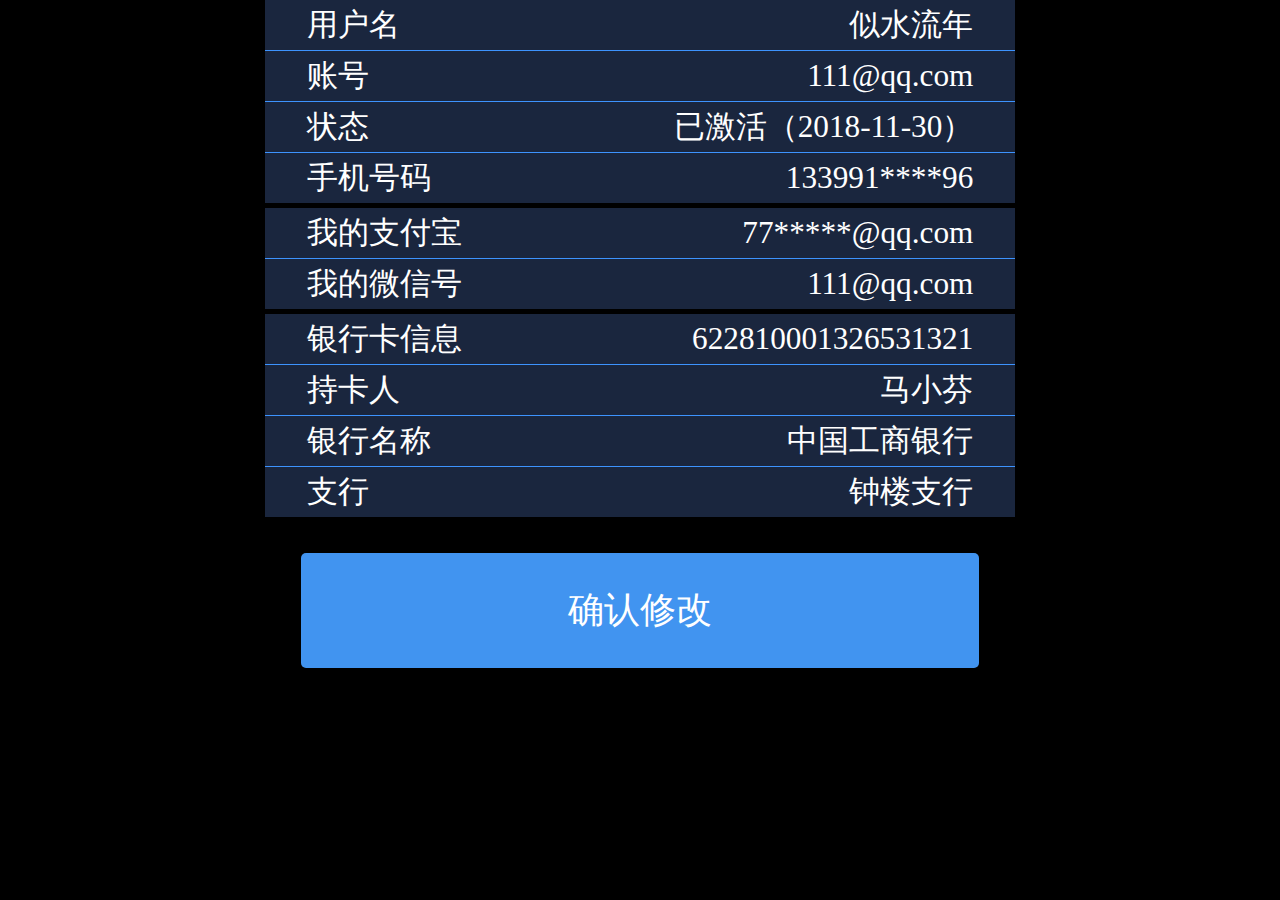
<file: zl.html>
<!DOCTYPE html>
<html lang="en">
<head>
	<meta charset="UTF-8">
	<title>我的资料</title>
	<meta name="viewport" content="width=device-width, initial-scale=1.0, maximum-scale=1.0, user-scalable=no;">
	<link rel="stylesheet" href="./css/base.css">
</head>
<body>
	<div class="info-card">
		<div class="info-line">
			<span class="left">用户名</span>
			<span class="left">似水流年</span>
		</div>
		<div class="info-line">
			<span class="left">账号</span>
			<span class="left">111@qq.com</span>
		</div>
		<div class="info-line">
			<span class="left">状态</span>
			<span class="left">已激活（2018-11-30）</span>
		</div>
		<div class="info-line">
			<span class="left">手机号码</span>
			<span class="left">133991****96</span>
		</div>
	</div>
	<div class="info-card">
		<div class="info-line">
			<span class="left">我的支付宝</span>
			<span class="left">77*****@qq.com</span>
		</div>
		<div class="info-line">
			<span class="left">我的微信号</span>
			<span class="left">111@qq.com</span>
		</div>
	</div>
	<div class="info-card">
		<div class="info-line">
			<span class="left">银行卡信息</span>
			<span class="left">622810001326531321</span>
		</div>
		<div class="info-line">
			<span class="left">持卡人</span>
			<span class="left">马小芬</span>
		</div>
		<div class="info-line">
			<span class="left">银行名称</span>
			<span class="left">中国工商银行</span>
		</div>
		<div class="info-line">
			<span class="left">支行</span>
			<span class="left">钟楼支行</span>
		</div>
	</div>
	<div class="block-button">确认修改</div>
	<script src="./js/rem.js"></script>
</body>
</html>
</file>
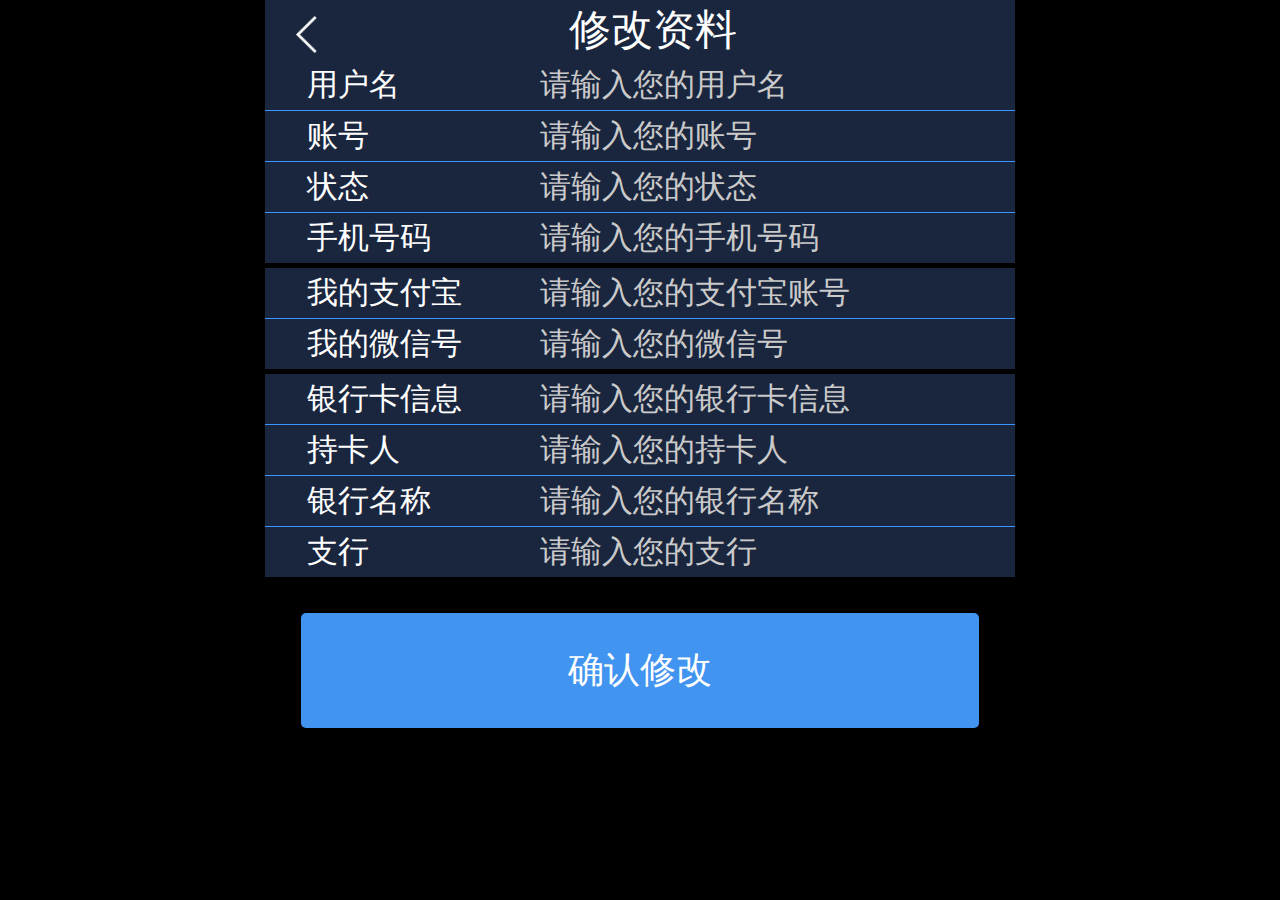
<file: zl2.html>
<!DOCTYPE html>
<html lang="en">
<head>
	<meta charset="UTF-8">
	<title>修改资料</title>
	<meta name="viewport" content="width=device-width, initial-scale=1.0, maximum-scale=1.0, user-scalable=no;">
	<link rel="stylesheet" href="./css/base.css">
</head>
<body>
	<div class="page-header">
		<div class="left back-page" onClick="javascript :history.back(-1);"><img src="./images/back.png" alt=""></div>
		<span>修改资料</span>
	</div>
	<div class="info-card">
		<div class="info-line">
			<span class="left">用户名</span>
			<input type="text" placeholder="请输入您的用户名">
		</div>
		<div class="info-line">
			<span class="left">账号</span>
			<input type="text" placeholder="请输入您的账号">
		</div>
		<div class="info-line">
			<span class="left">状态</span>
			<input type="text" placeholder="请输入您的状态">
		</div>
		<div class="info-line">
			<span class="left">手机号码</span>
			<input type="text" placeholder="请输入您的手机号码">
		</div>
	</div>
	<div class="info-card">
		<div class="info-line">
			<span class="left">我的支付宝</span>
			<input type="text" placeholder="请输入您的支付宝账号">
		</div>
		<div class="info-line">
			<span class="left">我的微信号</span>
			<input type="text" placeholder="请输入您的微信号">
		</div>
	</div>
	<div class="info-card">
		<div class="info-line">
			<span class="left">银行卡信息</span>
			<input type="text" placeholder="请输入您的银行卡信息">
		</div>
		<div class="info-line">
			<span class="left">持卡人</span>
			<input type="text" placeholder="请输入您的持卡人">
		</div>
		<div class="info-line">
			<span class="left">银行名称</span>
			<input type="text" placeholder="请输入您的银行名称">
		</div>
		<div class="info-line">
			<span class="left">支行</span>
			<input type="text" placeholder="请输入您的支行">
		</div>
	</div>
	<div class="block-button">确认修改</div>
	<script src="./js/rem.js"></script>
</body>
</html>
</file>
<file: css/base.css>
/*restet*/
@charset "utf-8";
/* 禁用iPhone中Safari的字号自动调整 */
html {
    -webkit-text-size-adjust: 100%;
    -ms-text-size-adjust: 100%;
}
/* 去除iPhone中默认的input样式 */
input[type="submit"],
 
input[type="reset"],
 
input[type="button"],
 
input{-webkit-appearance:none; resize: none;}
/* 取消链接高亮  */
body,div,ul,li,ol,h1,h2,h3,h4,h5,h6,input,textarea,select,p,dl,dt,dd,a,img,button,form,table,th,tr,td,tbody,article, 
aside, details,figcaption,figure,footer,header,hgroup, menu,nav,section{ -webkit-tap-highlight-color:rgba(0, 0, 0, 0); }
/* 设置HTML5元素为块 */
article, aside, details,figcaption,figure,footer,header,hgroup, menu,nav,section {
display: block;
}
/* 图片自适应 */
img {
max-width: 100%;
height: auto;
width:auto\9; /* ie8 */
-ms-interpolation-mode:bicubic;/*为了照顾ie图片缩放失真*/
}
/* 初始化 */
body,div,ul,li,ol,h1,h2,h3,h4,h5,h6,input,textarea,select,p,dl,dt,dd,a,img,button,form,table,th,tr,td,tbody,article, 
aside, details,figcaption,figure,footer,header,hgroup, menu,nav,section{margin:0; padding:0; border:none;}
body{font: normal 14px/1.5 Tahoma,"Lucida Grande",Verdana,"Microsoft Yahei",STXihei,hei;}
em,i{font-style:normal;}
strong{font-weight: normal;}
.clearfix:after{content:""; display:block; visibility:hidden; height:0; clear:both;}
.clearfix{zoom:1;}
a{text-decoration:none; color:#969696; font-family: '宋体',Microsoft YaHei,Tahoma,Arial,sans-serif;}
a:hover{color:#fff; text-decoration:none;}
ul,ol{list-style:none;}
h1, h2, h3, h4, h5, h6{ font-size:100%; font-family: Microsoft YaHei;}
img{border: none;}
/*清除outline*/
input,button,select{
    outline: none;
}

/*rem字体大小设置*/
html{
  font-size:62.5%; 
}

body{
    max-width: 750px;
    margin: 0 auto;
}


/*修改chckbox,radio样式*/
.agreement label { /*flex布局让子元素水平垂直居中*/
    display: flex;
    align-items: center;
    justify-content: center;
}
input[type=checkbox],input[type=radio] {
    -webkit-appearance: none;
    appearance: none;
    outline: none;
    width: 15px !important;
    height: 15px;
    overflow: hidden;
    cursor: pointer;
    vertical-align: middle;
    background: no-repeat;
    border: 1px solid #4194f0 !important;
    /* background: #4194f0 !important; */
    border-radius: 3px;
    position: relative;
    margin-right: 5px;
}

input[type=checkbox]:checked::after {
    content: "\2713";
    display: block;
    position: absolute;
    top: 1px;
    left: 1px;
    right: 0;
    bottom: 0;
    width: 10px;
    height: 10px;
    line-height: 10px;
    /* border: 1px solid #ddd; */
    color: #4194f0;
    font-size: 14px;
    font-weight: 700;
}
input[type=radio]:checked::after {
    content: "\2713";
    display: block;
    position: absolute;
    width: 50px;
    top: -16px;
    left: -0.07rem;
    /* line-height: 20px; */
    color: #1a263e;
    font-size: 0.2rem;
    background: #4194f0;
    font-weight: 700;
}
input[type=radio], input[type=radio]:checked::after {
    border-radius: 50%;
}
.form-box.order label {
    display: inline-block;
    width: 2rem;
}





/*基础css*/
body,html{
    height: 100%;
}
.container {
    height: 100%;
}
body{
    background-color: #000;
}
body>div{
    background-color: #1a263e;
}
.page-header {
    font-size: 0.4rem;
    height: 60px;
    line-height: 60px;
    padding: 0 0.3rem;
    color: #fff;
    text-align: center;
}

.page-header .left {
    float: left;
}

.page-header .right {
    float: right;
    font-size: 0.3rem;
}

.page-header img {
    display: inline-block;
    width: 0.35rem;
    vertical-align: middle;
    margin-right: 5px;
}
.page-header .left img {
    width: 0.2rem;
}
.block-button {
    display: block;
    color: #fff;
    text-align: center;
    font-size: 0.35rem;
    line-height: 1.1rem;
    background-color: #4194f0;
    margin: 0.35rem;
    border-radius: 5px;
}
.border-button {
    padding: 2px 10px;
    border: #4194f0 solid 1px;
    border-radius: 50px;
    outline: none;
    margin-top: 5px;
}
.block-button-radius{
    border-radius: 50px;
}
.inline-button{
    display: inline-block;
    color: #fff;
    padding: 0.1rem 0.2rem;
    font-size: 0.3rem;
    border: none;
    border-radius: 2px;
    background: #2196f3;
    margin: 0.3rem 0;
}

.br-top{
    border-top: #3d93fe solid 1px;
}

.panel .header {
    color: #fff;
    display: flex;
    justify-content: space-between;
    padding: 0 0.2rem;
    line-height: 1rem;
    border-top: #3d93fe solid 1px;
}

/*顶部提示*/
.top-tip {
    background: red;
    color: #fff;
    font-size: 0.3rem;
    text-align: center;
    line-height: 0.8rem;
}


/*弹出层*/

/*弹出时禁止页面滚动*/
body.lock,html.lock{
    overflow: hidden;
}

.model{
    display: none;
}

.model-container-bg {
    position: fixed;
    top: 0px;
    left: 0px;
    background: #1b1919c7;
    width: 100%;
    height: 100%;
}

.model-body {
    display: none;
    width: 80%;
    border: #dedcdc solid 1px;
    color: #fff;
    position: absolute;
    top: 50%;
    left: 50%;
    transform: translate(-50%, -50%);
}

.model-foot {
    text-align: right;
    padding: 0 0.3rem;
}
.model-title {
    font-size: 0.2rem;
    display: flex;
    justify-content: space-between;
    line-height: 0.8rem;
    padding: 0 0.3rem;
    background: #121a42;
    border-bottom: whitesmoke solid 1px;
}
.model-content {
    background: #1a263e;
    font-size: 0.2rem;
    padding: 0.2rem;
}

/*预约订单弹窗*/
.order-options {
    display: flex;
    justify-content: space-between;
    margin-top: 20px;
}

.order-options input {
    width: 1rem;
}

/*买入弹窗*/
input#buyin_num {
    width: 2rem;
    height: 30px;
}

.goods-img{
    display: inline-block;
    width: 40px;
    margin-left: 0.1rem;
    vertical-align: bottom;
}
.options.goods{
    margin: 10px 0;
}




/*模拟简单表格*/
.simple-table>div {
    display: flex;
    justify-content: space-between;
    border-bottom: red solid 1px;
    line-height: 0.6rem;
    font-size: 0.25rem;
}

.simple-table .table-header {
    font-size: 0.3rem;
    font-weight: 700;
}

.simple-table {
    margin-top: 0.4rem;
}


/*底部导航*/
.navigation-tab {
    display: flex;
    justify-content: space-between;
    text-align: center;
    padding: 0.25rem 0.45rem;
    border-top: #3d93fe solid 1px;
}

a.navigation-tab-item img {
    width: 0.5rem;
    height: 0.5rem;
    display: block;
    margin: 0 auto;
    margin-bottom: 0.1rem;
}

a.navigation-tab-item {
    display: block;
    text-align: center;
    font-size: 0.2rem;
}


/*注册页面*/
.main {
       background-color: #1a263e;
    overflow: hidden;
    min-height: 100%;
    height: 100%;
    color: #cacaca;
}
.main.register{
    background: url(../images/bg.png);
    background-size: contain;
    height: auto;
}
.main.register .form-item {
    padding: 0 0.15rem;
}
.main.register div{
    background:none;
}
.main.register div.block-button {
    background-color: #4194f0;
}
img.logo {
    display: block;
    width: 2.2rem;
    margin: 0.5rem auto;
}

.form {
    padding: 0.1rem 0.3rem;
    line-height: 40px;
}
.form-box.order .form-item{
    border-bottom: none;
}
.form-box.order .form-item span {
       display: inline-block;
    width: 2.1rem;
    font-size: 0.35rem;
}

.form-item {
    border-bottom: #8a8888 solid 1px;
    line-height: 60px;
    color: #fff;
    padding: 0 0.3rem;
}

.form-item input {
    border: none;
    background: no-repeat;
    line-height: 50px;
    font-size: 0.35rem;
    text-indent: 0.15rem;
    color: #cacaca;
    width: 65%;
    outline: none;
}
img.form-icon {
    width: 0.4rem;
    vertical-align: middle;
}

.form-item .send-msg {
    float: right;
    margin-right: 10px;
}

.agreement p {
    text-align: center;
    font-size: 0.25rem;
    margin: 0.8rem 0;
}



.info-card {
    color: #999;
    font-size: 0.3rem;
    margin-bottom: 5px;
    color: #fff;
}

.info-line {
    display: flex;
    justify-content: space-between;
    padding: 0 0.4rem;
    line-height: 50px;
    border-bottom: #3d93fe solid 1px;
}
.info-line.small{
    font-size: 0.2rem;
    padding: 0 0.3rem;
    color: #fff;
}

.info-line:last-child {
    border: none;
}
.info-card input {
    width: 65%;
    background: none;
    outline: none;
    color: #fff;
    font-size: 0.3rem;
}



.panel {
    color: #999;
    font-size: 0.3rem;
}

.panel-title {
    display: flex;
    justify-content: space-between;
    padding: 0 0.3rem;
    line-height: 1rem;
    font-size: 0.35rem;
    color: #999;
    border-bottom: #3d93fe solid 1px;
    /* margin-top: 20px; */
}

.panel-body-title {
    font-size: 0.4rem;
    margin-bottom: 20px;
    margin-top: 10px;
}

.panel-body {
    padding: 0 0.4rem;
    padding-bottom: 10px;
}

.panel-inner {
    display: flex;
    justify-content: space-between;
}

.panel-inner>div {
    width: 50%;
}



.button-tab {
    display: flex;
    justify-content: space-between;
    text-align: center;
    color: #999;
    font-size: 0.3rem;
    padding: 10px 0.3rem;
    border-bottom: #3d93fe solid 1px;
}

.button-tab:last-child{
    border-bottom: none;
}
.button-tab.text p {
    font-size: 0.3rem;
    color: #fff;
}
.button-tab p.small{
    font-size: 0.2rem;
    text-align: center;
    color: #999;
}
.button-tab.text .p1{
    color: blue;
}
.button-tab.text .p3{
    color: green;
}

/*修改placeholder*/
::-webkit-input-placeholder { /* WebKit browsers */
    color:    #cacaca;
}
:-moz-placeholder { /* Mozilla Firefox 4 to 18 */
    color:    #cacaca;
}
::-moz-placeholder { /* Mozilla Firefox 19+ */
    color:    #cacaca;
}
:-ms-input-placeholder { /* Internet Explorer 10+ */
    color:    #cacaca;
}

/*复杂表格表头样式*/
.btn-group button {padding: 5px 10px;font-size: 0.25rem;color: #fff;background: #2196f3;/* border-radius: 5px; */border-radius: 2px;/* margin: 0; */}

.btn-group {
    background: #3d93fe;
    border-radius: 2px;
}

.search-box {
    display: flex;
    justify-content: space-between;
}

.table-header {
    padding: 0 0.3rem;
}

.search-box input {
    background: none;
    border-bottom: #ddd solid 1px;
    outline: none;
    text-indent: 5px;
    width: 45%;
}
.btn-inline {
    padding: 5px 10px;
    background: #2196F3;
    color: #fff;
    border-radius: 2px;
}
.btn-group button:last-child {
    /* background: green; */
    border-left: green solid 1px;
}



/*复杂表格数据*/
.data-item-main {
    display: flex;
    justify-content: space-between;
}

.data-list .data-item {
    padding: 10px;
    border-bottom: #3d93fe solid 1px;
    color: #fff;
}
.data-list .data-item-other {
    display: none;
}
.data-item-other.active {
    display: block;
}


/*账户信息页面css*/
.page-tab {
    color: #fff;
    display: flex;
    justify-content: space-between;
    padding: 0 0.3rem;
}
.page-tab .item{
    position: relative;
}
.page-tab .item.active span{
       display: block;
    padding: 0 0.1rem;
    padding-bottom: 5px;
}
.page-tab .item.active span:after{
    content: '';
    display: block;
    width: 100%;
    height: 2px;
    background: red;
    position: absolute;
    bottom: 0px;
    left: 0px;
}

.page-tab-title {
    color: #fff;
    font-size: 0.3rem;
    padding-left: 0.3rem;
    line-height: 0.7rem;
    color: red;
}

.page-list .panel-title {
    font-size: 0.35rem;
    color: #fff;
    line-height: 1rem;
}


table.table {
    font-size: 0.08rem;
    color: #fff;
    background: #1a263e;
    border-collapse: collapse;
    margin: 0.1rem;
    margin-top: 0.3rem;
}

tr, th,td {
    padding: 0px;
    margin: 0px;
    border: #4194f0 solid 1px;
    line-height: 0.5rem;
}

table.table td {
    padding: 0 0.1rem;
}
.page-item {
    display: none;
}

.page-item.active {
    display: block;
    background: #000;
}

/*文字颜色*/
.txt-white{
    color: white;
}
.txt-red{
    color: red;
}
.txt-green{
    color: green;
}
.txt-blue{
    color: #4194f0;
}


/*面板标题图标*/
i.icon{
    display: inline-block;
    width: 0.4rem;
    height: 0.4rem;
    vertical-align: text-top;
}
.icon.interest{
    background: url(../images/interest.png) no-repeat;
    background-size: contain;
}
.icon.reward{
    background: url(../images/reward.png) no-repeat;
    background-size: contain;
}
.icon.recommend{
    background: url(../images/recommend.png) no-repeat;
    background-size: contain;
}

/*我的账户调整*/
.page-list .form {
    background: #1a263e;
    margin-top: 0.3rem;
}

.page-info {
    background: #1a263e;
    margin-top: 0.3rem;
}
</file>
<file: css/index.css>
@charset "utf-8";
/*新闻列表*/
.news.br-top {
    padding: 0.3rem;
}

.news.br-top img {
    display: block;
    width: 45%;
    height: 90px;
    float: left;
    margin-right: 0.2rem;
}

.news.br-top .content {
    text-overflow: ellipsis;
    display: -webkit-box;
    -webkit-box-orient: vertical;
    -webkit-line-clamp: 3;
    overflow: hidden;
}

.news.br-top .right {
    /* float: left; */
    width: 100%;
}

.news.br-top a {
    display: block;
    overflow: hidden;
}

.news.br-top .time {
    width: 100%;
    text-align: right;
}



/*中间导航按钮*/
.btn-nav {
    padding: 0 0.3rem;
    display: flex;
    justify-content: space-between;
    padding: 10px 0px;
}

a.btn-nav-item {
    display: block;
    width: 74%;
    text-align: center;
}
a.btn-nav-item span {
    display: block;
}
a.btn-nav-item img {
    width: 60%;
}
</file>
